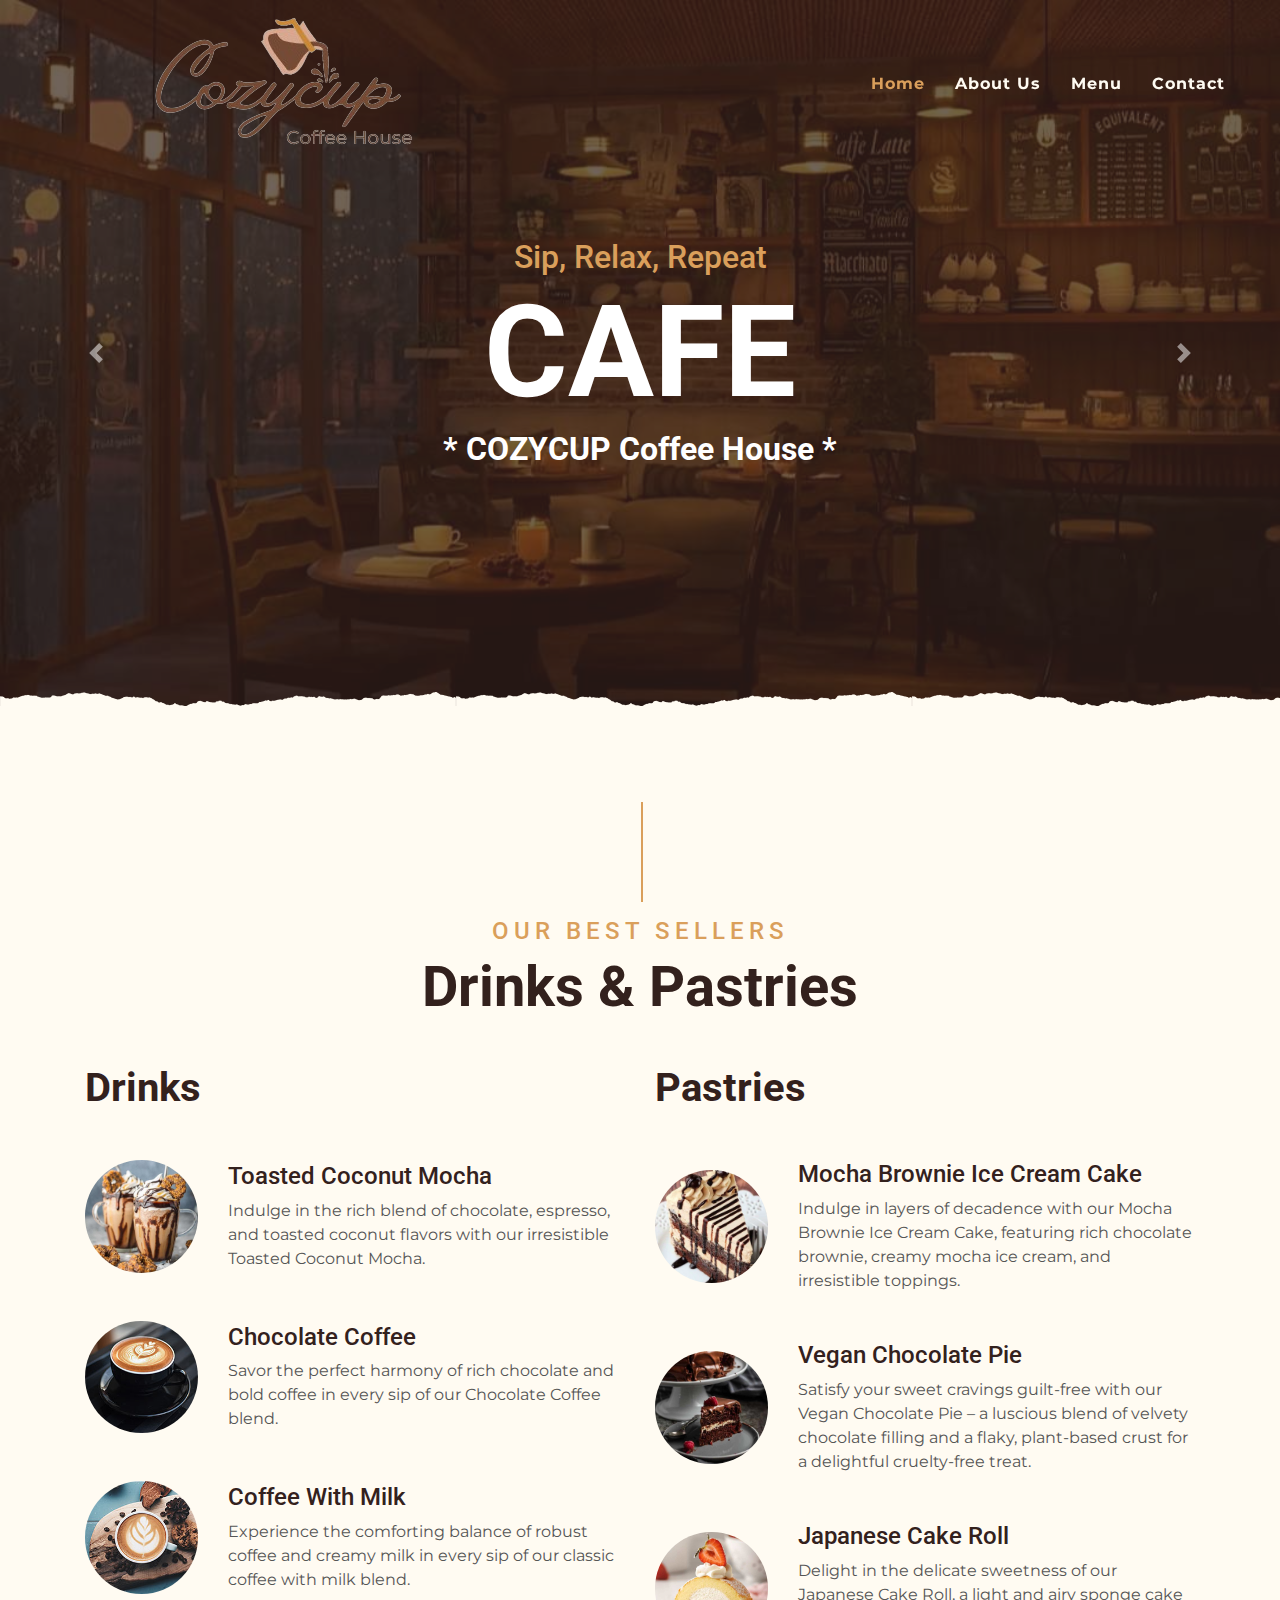
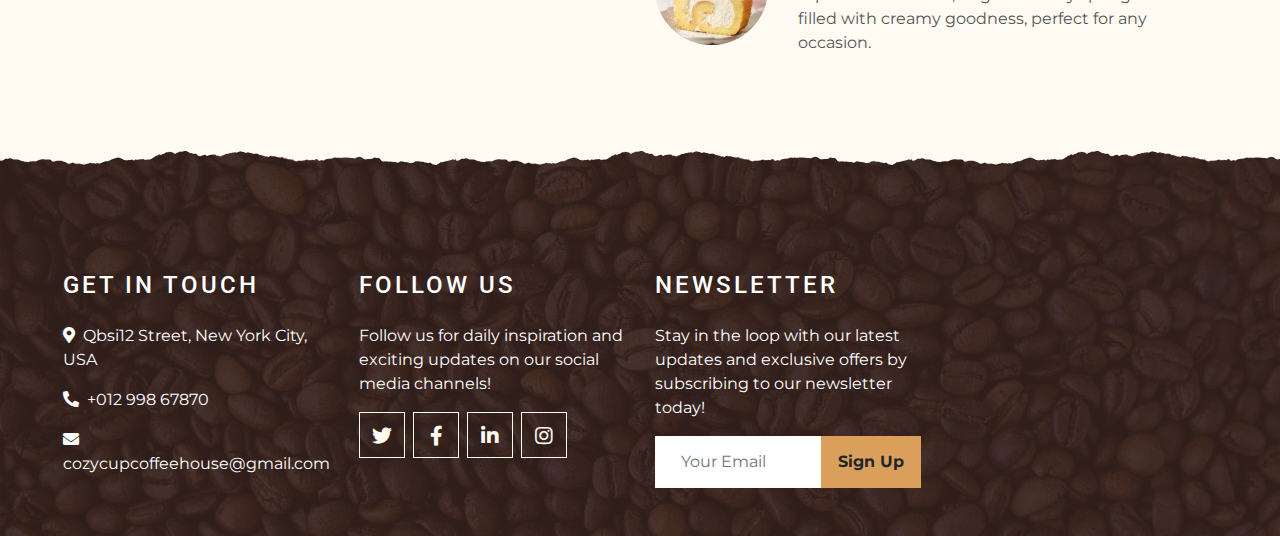
<file: cozycup_coffee_house/index.html>
<!DOCTYPE html>
<html lang="en">

<head>
    <meta charset="utf-8">
    <title>COZYCUP Coffee House</title>
    <meta content="width=device-width, initial-scale=1.0" name="viewport">
    <meta content="Free Website Template" name="keywords">
    <meta content="Free Website Template" name="description">

    <!-- Favicon -->
    <link href="img/favicon.ico" rel="icon">

    <!-- Google Font -->
    <link rel="preconnect" href="https://fonts.gstatic.com">
    <link href="https://fonts.googleapis.com/css2?family=Montserrat:wght@200;400&family=Roboto:wght@400;500;700&display=swap" rel="stylesheet"> 

    <!-- Font Awesome -->
    <link href="https://cdnjs.cloudflare.com/ajax/libs/font-awesome/5.10.0/css/all.min.css" rel="stylesheet">

    <!-- Libraries Stylesheet -->
    <link href="lib/owlcarousel/assets/owl.carousel.min.css" rel="stylesheet">
    <link href="lib/tempusdominus/css/tempusdominus-bootstrap-4.min.css" rel="stylesheet" />

    <!-- Customized Bootstrap Stylesheet -->
    <link href="css/style.min.css" rel="stylesheet">
</head>

<body>
    <!-- Navbar Start -->
    <div class="container-fluid p-0 nav-bar">
        <nav class="navbar navbar-expand-lg bg-none navbar-dark py-3">
            <div class="logo-container">
                <img src="img/logo.png" alt="Company Logo">
              </div>
            <button type="button" class="navbar-toggler" data-toggle="collapse" data-target="#navbarCollapse">
                <span class="navbar-toggler-icon"></span>
            </button>
            <div class="collapse navbar-collapse justify-content-between" id="navbarCollapse">
                <div class="navbar-nav ml-auto p-4">
                    <a href="index.html" class="nav-item nav-link active">Home</a>
                    <a href="about_us.html" class="nav-item nav-link">About Us</a>
                    <a href="menu.html" class="nav-item nav-link">Menu</a>
                    <a href="contact.html" class="nav-item nav-link">Contact</a>
                </div>
            </div>
        </nav>
    </div>
    <!-- Navbar End -->

    <!-- Carousel Start -->
    <div class="container-fluid p-0 mb-5">
        <div id="blog-carousel" class="carousel slide overlay-bottom" data-ride="carousel">
            <div class="carousel-inner">
                <div class="carousel-item active">
                    <img class="w-100" src="img/H1.jpg" alt="Image">
                    <div class="carousel-caption d-flex flex-column align-items-center justify-content-center">
                        <h2 class="text-primary font-weight-medium m-0">Sip, Relax, Repeat</h2>
                        <h1 class="display-1 text-white m-0">CAFE</h1>
                        <h2 class="text-white m-0">* COZYCUP Coffee House *</h2>
                    </div>
                </div>
                <div class="carousel-item">
                    <img class="w-100" src="img/H2.jpg" alt="Image">
                    <div class="carousel-caption d-flex flex-column align-items-center justify-content-center">
                        <h2 class="text-primary font-weight-medium m-0">Sip, Relax, Repeat</h2>
                        <h1 class="display-1 text-white m-0">CAFE</h1>
                        <h2 class="text-white m-0">* COZYCUP Coffee House *</h2>
                    </div>
                </div>
            </div>
            <a class="carousel-control-prev" href="#blog-carousel" data-slide="prev">
                <span class="carousel-control-prev-icon"></span>
            </a>
            <a class="carousel-control-next" href="#blog-carousel" data-slide="next">
                <span class="carousel-control-next-icon"></span>
            </a>
        </div>
    </div>
    <!-- Carousel End -->

    <!-- Menu Start -->
    <div class="container-fluid pt-5">
        <div class="container">
            <div class="section-title">
                <h4 class="text-primary text-uppercase" style="letter-spacing: 5px;">OUR BEST SELLERS</h4>
                <h1 class="display-4">Drinks & Pastries</h1>
            </div>
            <div class="row">
                <div class="col-lg-6">
                    <h1 class="mb-5">Drinks</h1>
                    <div class="row align-items-center mb-5">
                        <div class="col-4 col-sm-3">
                            <img class="w-100 rounded-circle mb-3 mb-sm-0" src="img/menu-1.jpg" alt="">
                        </div>
                        <div class="col-8 col-sm-9">
                            <h4>Toasted Coconut Mocha</h4>
                            <p class="m-0">Indulge in the rich blend of chocolate, espresso, and toasted coconut flavors with our irresistible Toasted Coconut Mocha.</p>
                        </div>
                    </div>
                    <div class="row align-items-center mb-5">
                        <div class="col-4 col-sm-3">
                            <img class="w-100 rounded-circle mb-3 mb-sm-0" src="img/menu-2.jpg" alt="">
                        </div>
                        <div class="col-8 col-sm-9">
                            <h4>Chocolate Coffee</h4>
                            <p class="m-0">Savor the perfect harmony of rich chocolate and bold coffee in every sip of our Chocolate Coffee blend.</p>
                        </div>
                    </div>
                    <div class="row align-items-center mb-5">
                        <div class="col-4 col-sm-3">
                            <img class="w-100 rounded-circle mb-3 mb-sm-0" src="img/menu-3.jpg" alt="">
                        </div>
                        <div class="col-8 col-sm-9">
                            <h4>Coffee With Milk</h4>
                            <p class="m-0">Experience the comforting balance of robust coffee and creamy milk in every sip of our classic coffee with milk blend.</p>
                        </div>
                    </div>
                </div>
                <div class="col-lg-6">
                    <h1 class="mb-5">Pastries</h1>
                    <div class="row align-items-center mb-5">
                        <div class="col-4 col-sm-3">
                            <img class="w-100 rounded-circle mb-3 mb-sm-0" src="img/menu-4.jpg" alt="">
                        </div>
                        <div class="col-8 col-sm-9">
                            <h4>Mocha Brownie Ice Cream Cake</h4>
                            <p class="m-0">Indulge in layers of decadence with our Mocha Brownie Ice Cream Cake, featuring rich chocolate brownie, creamy mocha ice cream, and irresistible toppings.</p>
                        </div>
                    </div>
                    <div class="row align-items-center mb-5">
                        <div class="col-4 col-sm-3">
                            <img class="w-100 rounded-circle mb-3 mb-sm-0" src="img/menu-5.jpg" alt="">
                        </div>
                        <div class="col-8 col-sm-9">
                            <h4>Vegan Chocolate Pie</h4>
                            <p class="m-0">Satisfy your sweet cravings guilt-free with our Vegan Chocolate Pie – a luscious blend of velvety chocolate filling and a flaky, plant-based crust for a delightful cruelty-free treat.</p>
                        </div>
                    </div>
                    <div class="row align-items-center mb-5">
                        <div class="col-4 col-sm-3">
                            <img class="w-100 rounded-circle mb-3 mb-sm-0" src="img/menu-6.jpg" alt="">
                        </div>
                        <div class="col-8 col-sm-9">
                            <h4>Japanese Cake Roll</h4>
                            <p class="m-0">Delight in the delicate sweetness of our Japanese Cake Roll, a light and airy sponge cake filled with creamy goodness, perfect for any occasion.</p>
                        </div>
                    </div>
                </div>
            </div>
        </div>
    </div>
    <!-- Menu End -->


    <!-- Footer Start -->
    <div class="container-fluid footer text-white mt-5 pt-5 px-0 position-relative overlay-top">
        <div class="row mx-0 pt-5 px-sm-3 px-lg-5 mt-4">
            <div class="col-lg-3 col-md-6 mb-5">
                <h4 class="text-white text-uppercase mb-4" style="letter-spacing: 3px;">Get In Touch</h4>
                <p><i class="fa fa-map-marker-alt mr-2"></i>Qbsi12 Street, New York  City, USA</p>
                <p><i class="fa fa-phone-alt mr-2"></i>+012 998 67870</p>
                <p class="m-0"><i class="fa fa-envelope mr-2"></i>cozycupcoffeehouse@gmail.com</p>
            </div>
            <div class="col-lg-3 col-md-6 mb-5">
                <h4 class="text-white text-uppercase mb-4" style="letter-spacing: 3px;">Follow Us</h4>
                <p>Follow us for daily inspiration and exciting updates on our social media channels!</p>
                <div class="d-flex justify-content-start">
                    <a class="btn btn-lg btn-outline-light btn-lg-square mr-2" href="#"><i class="fab fa-twitter"></i></a>
                    <a class="btn btn-lg btn-outline-light btn-lg-square mr-2" href="#"><i class="fab fa-facebook-f"></i></a>
                    <a class="btn btn-lg btn-outline-light btn-lg-square mr-2" href="#"><i class="fab fa-linkedin-in"></i></a>
                    <a class="btn btn-lg btn-outline-light btn-lg-square" href="#"><i class="fab fa-instagram"></i></a>
                </div>
            </div>
            <div class="col-lg-3 col-md-6 mb-5">
                <h4 class="text-white text-uppercase mb-4" style="letter-spacing: 3px;">Newsletter</h4>
                <p>Stay in the loop with our latest updates and exclusive offers by subscribing to our newsletter today!</p>
                <div class="w-100">
                    <div class="input-group">
                        <input type="text" class="form-control border-light" style="padding: 25px;" placeholder="Your Email">
                        <div class="input-group-append">
                            <button class="btn btn-primary font-weight-bold px-3">Sign Up</button>
                        </div>
                    </div>
                </div>
            </div>
        </div>
    </div>
    <!-- Footer End -->


    <!-- Back to Top -->
    <a href="#" class="btn btn-lg btn-primary btn-lg-square back-to-top"><i class="fa fa-angle-double-up"></i></a>


    <!-- JavaScript Libraries -->
    <script src="https://code.jquery.com/jquery-3.4.1.min.js"></script>
    <script src="https://stackpath.bootstrapcdn.com/bootstrap/4.4.1/js/bootstrap.bundle.min.js"></script>
    <script src="lib/easing/easing.min.js"></script>
    <script src="lib/waypoints/waypoints.min.js"></script>
    <script src="lib/owlcarousel/owl.carousel.min.js"></script>
    <script src="lib/tempusdominus/js/moment.min.js"></script>
    <script src="lib/tempusdominus/js/moment-timezone.min.js"></script>
    <script src="lib/tempusdominus/js/tempusdominus-bootstrap-4.min.js"></script>

    <!-- Contact Javascript File -->
    <script src="mail/jqBootstrapValidation.min.js"></script>
    <script src="mail/contact.js"></script>

    <!-- Template Javascript -->
    <script src="js/main.js"></script>
</body>

</html>
</file>
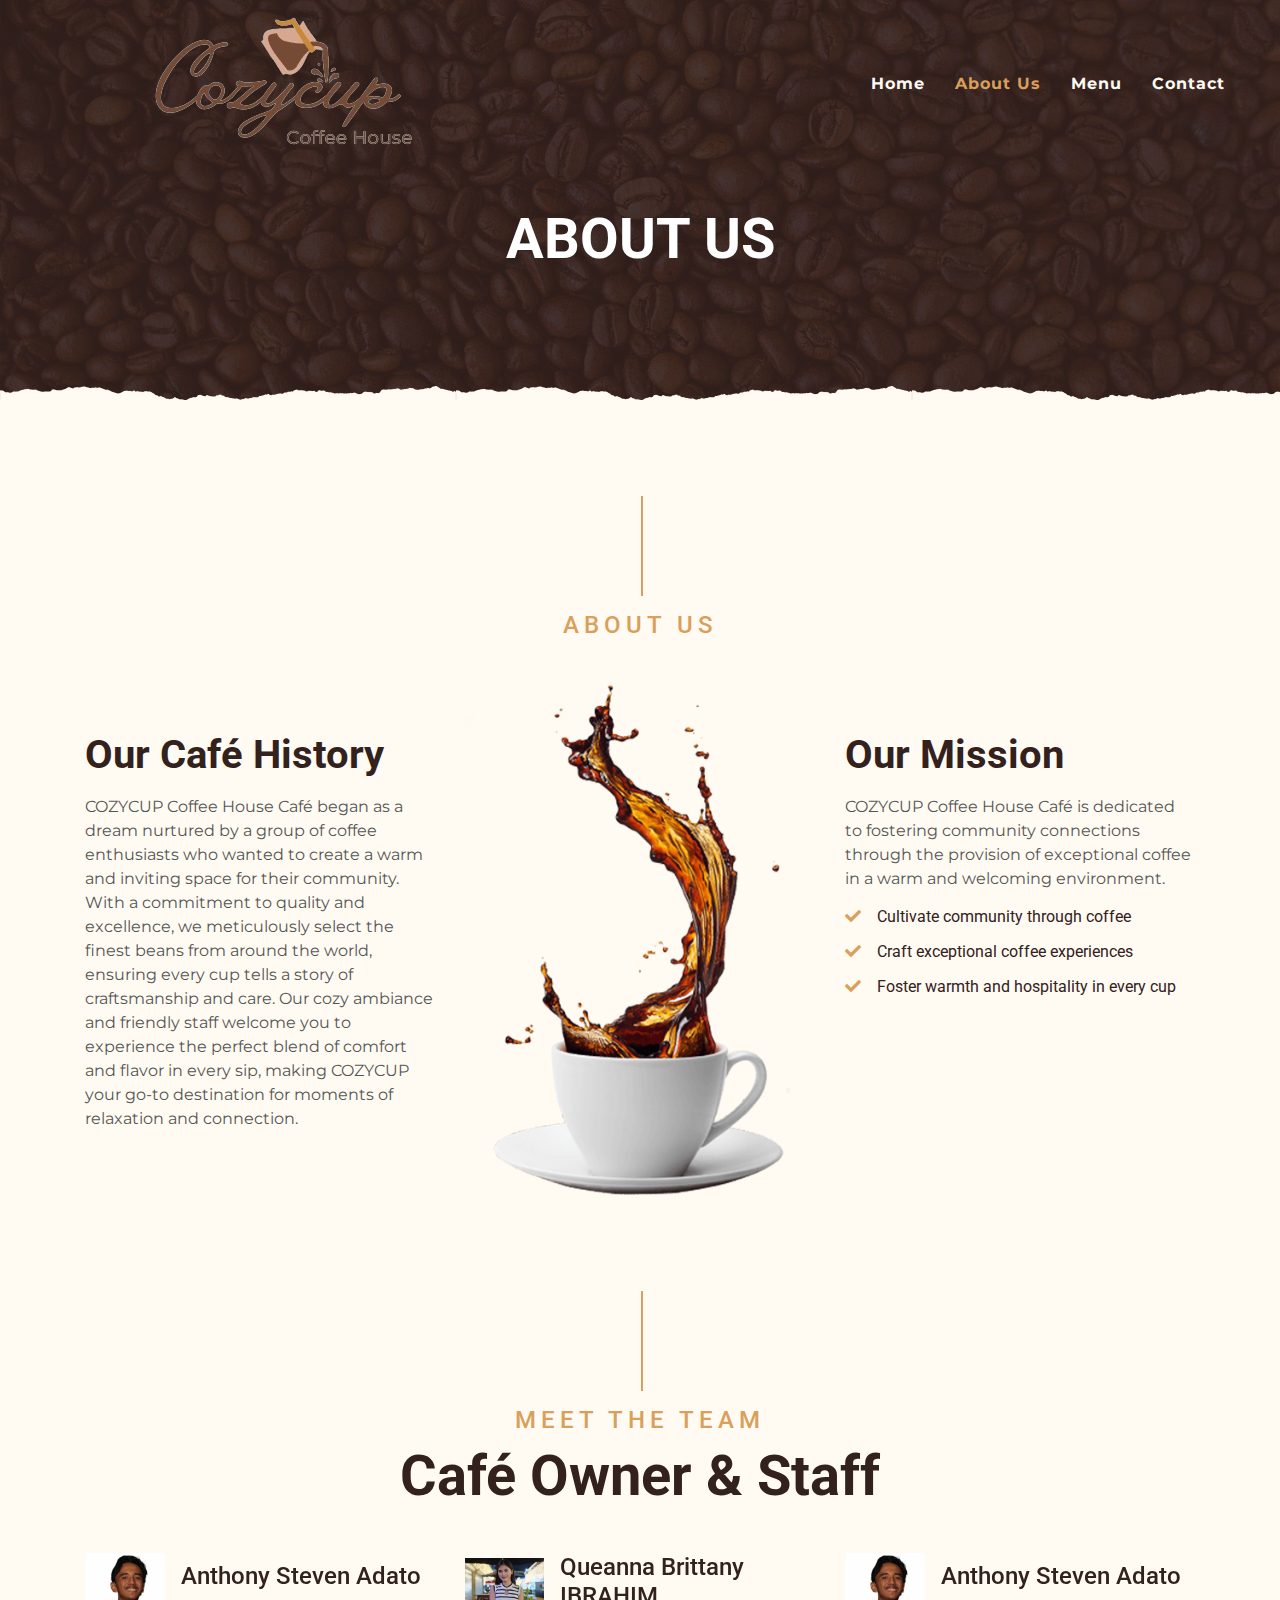
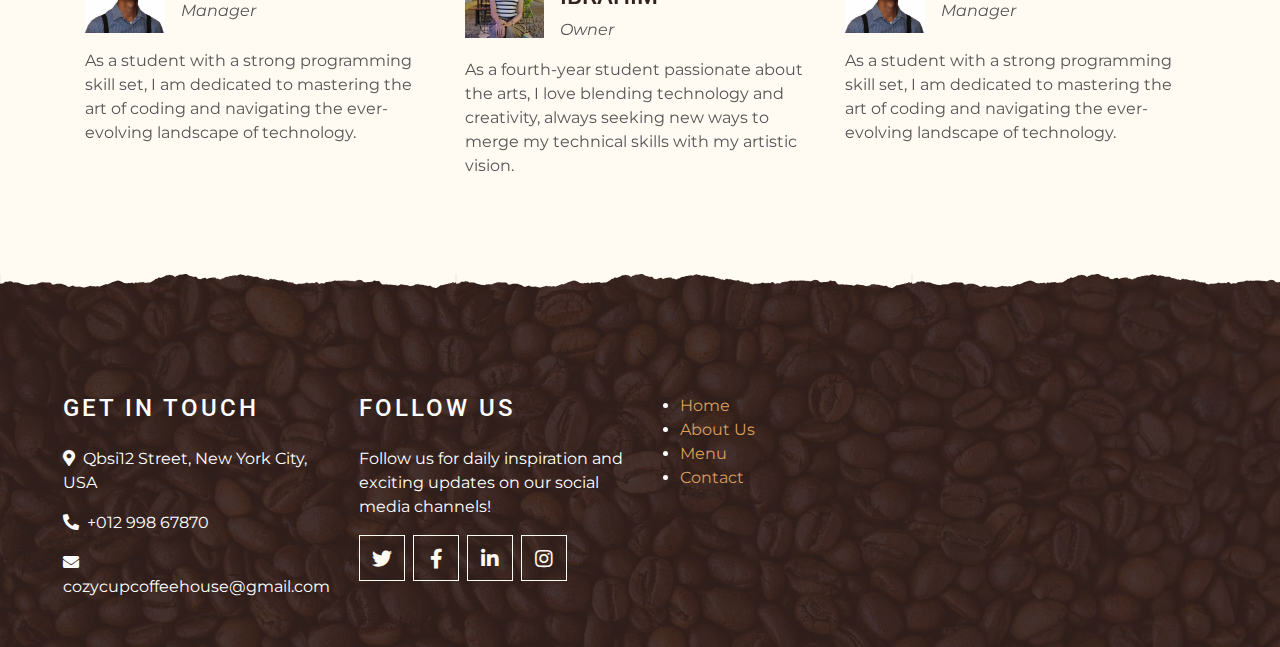
<file: cozycup_coffee_house/about_us.html>
<!DOCTYPE html>
<html lang="en">

<head>
    <meta charset="utf-8">
    <title>COZYCUP Coffee House</title>
    <meta content="width=device-width, initial-scale=1.0" name="viewport">
    <meta content="Free Website Template" name="keywords">
    <meta content="Free Website Template" name="description">

    <!-- Favicon -->
    <link href="img/favicon.ico" rel="icon">

    <!-- Google Font -->
    <link rel="preconnect" href="https://fonts.gstatic.com">
    <link href="https://fonts.googleapis.com/css2?family=Montserrat:wght@200;400&family=Roboto:wght@400;500;700&display=swap" rel="stylesheet"> 

    <!-- Font Awesome -->
    <link href="https://cdnjs.cloudflare.com/ajax/libs/font-awesome/5.10.0/css/all.min.css" rel="stylesheet">

    <!-- Libraries Stylesheet -->
    <link href="lib/owlcarousel/assets/owl.carousel.min.css" rel="stylesheet">
    <link href="lib/tempusdominus/css/tempusdominus-bootstrap-4.min.css" rel="stylesheet" />

    <!-- Customized Bootstrap Stylesheet -->
    <link href="css/style.min.css" rel="stylesheet">
</head>

<body>
    <!-- Navbar Start -->
    <div class="container-fluid p-0 nav-bar">
        <nav class="navbar navbar-expand-lg bg-none navbar-dark py-3">
            <div class="logo-container">
                <img src="img/logo.png" alt="Company Logo">
              </div>
            <button type="button" class="navbar-toggler" data-toggle="collapse" data-target="#navbarCollapse">
                <span class="navbar-toggler-icon"></span>
            </button>
            <div class="collapse navbar-collapse justify-content-between" id="navbarCollapse">
                <div class="navbar-nav ml-auto p-4">
                    <a href="index.html" class="nav-item nav-link">Home</a>
                    <a href="about_us.html" class="nav-item nav-link active">About Us</a>
                    <a href="menu.html" class="nav-item nav-link">Menu</a>
                    <a href="contact.html" class="nav-item nav-link">Contact</a>
                </div>
            </div>
        </nav>
    </div>
    <!-- Navbar End -->


    <!-- Page Header Start -->
    <div class="container-fluid page-header mb-5 position-relative overlay-bottom">
        <div class="d-flex flex-column align-items-center justify-content-center pt-0 pt-lg-5" style="min-height: 400px">
            <h1 class="display-4 mb-3 mt-0 mt-lg-5 text-white text-uppercase">About Us</h1>
        </div>
    </div>
    <!-- Page Header End -->


    <!-- About Start -->
    <div class="container-fluid py-5">
        <div class="container">
            <div class="section-title">
                <h4 class="text-primary text-uppercase" style="letter-spacing: 5px;">About Us</h4>
            </div>
            <div class="row">
                <div class="col-lg-4 py-0 py-lg-5">
                    <h1 class="mb-3">Our Café History</h1>
                    <p>COZYCUP Coffee House Café began as a dream nurtured by a group of coffee enthusiasts who wanted to create a warm and inviting space for their community. With a commitment to quality and excellence, we meticulously select the finest beans from around the world, ensuring every cup tells a story of craftsmanship and care. Our cozy ambiance and friendly staff welcome you to experience the perfect blend of comfort and flavor in every sip, making COZYCUP your go-to destination for moments of relaxation and connection.</p>
                </div>
                <div class="col-lg-4 py-5 py-lg-0" style="min-height: 500px;">
                    <div class="position-relative h-100">
                        <img class="position-absolute w-100 h-100" src="img/about.png" style="object-fit: cover;">
                    </div>
                </div>
                <div class="col-lg-4 py-0 py-lg-5">
                    <h1 class="mb-3">Our Mission</h1>
                    <p>COZYCUP Coffee House Café is dedicated to fostering community connections through the provision of exceptional coffee in a warm and welcoming environment.</p>
                    <h6 class="mb-3"><i class="fa fa-check text-primary mr-3"></i>Cultivate community through coffee</h6>
                    <h6 class="mb-3"><i class="fa fa-check text-primary mr-3"></i>Craft exceptional coffee experiences</h6>
                    <h6 class="mb-3"><i class="fa fa-check text-primary mr-3"></i>Foster warmth and hospitality in every cup</h6>
                </div>
            </div>
        </div>
    </div>
    <!-- About End -->

    <!-- Testimonial Start -->
    <div class="container-fluid py-5">
        <div class="container">
            <div class="section-title">
                <h4 class="text-primary text-uppercase" style="letter-spacing: 5px;">MEET THE TEAM</h4>
                <h1 class="display-4">Café Owner & Staff</h1>
            </div>
            <div class="owl-carousel testimonial-carousel">
                <div class="testimonial-item">
                    <div class="d-flex align-items-center mb-3">
                        <img class="img-fluid" src="img/team-1.jpg" alt="">
                        <div class="ml-3">
                            <h4>Queanna Brittany IBRAHIM</h4>
                            <i>Owner</i>
                        </div>
                    </div>
                    <p class="m-0">As a fourth-year student passionate about the arts, I love blending technology and creativity, always seeking new ways to merge my technical skills with my artistic vision.</p>
                </div>
                <div class="testimonial-item">
                    <div class="d-flex align-items-center mb-3">
                        <img class="img-fluid" src="img/team-2.jpg" alt="">
                        <div class="ml-3">
                            <h4>Anthony Steven Adato</h4>
                            <i>Manager</i>
                        </div>
                    </div>
                    <p class="m-0">As a student with a strong programming skill set, I am dedicated to mastering the art of coding and navigating the ever-evolving landscape of technology.</p>
                </div>
            </div>
        </div>
    </div>
    <!-- Testimonial End -->



    <!-- Footer Start -->
    <div class="container-fluid footer text-white mt-5 pt-5 px-0 position-relative overlay-top">
        <div class="row mx-0 pt-5 px-sm-3 px-lg-5 mt-4">
            <div class="col-lg-3 col-md-6 mb-5">
                <h4 class="text-white text-uppercase mb-4" style="letter-spacing: 3px;">Get In Touch</h4>
                <p><i class="fa fa-map-marker-alt mr-2"></i>Qbsi12 Street, New York  City, USA</p>
                <p><i class="fa fa-phone-alt mr-2"></i>+012 998 67870</p>
                <p class="m-0"><i class="fa fa-envelope mr-2"></i>cozycupcoffeehouse@gmail.com</p>
            </div>
            <div class="col-lg-3 col-md-6 mb-5">
                <h4 class="text-white text-uppercase mb-4" style="letter-spacing: 3px;">Follow Us</h4>
                <p>Follow us for daily inspiration and exciting updates on our social media channels!</p>
                <div class="d-flex justify-content-start">
                    <a class="btn btn-lg btn-outline-light btn-lg-square mr-2" href="#"><i class="fab fa-twitter"></i></a>
                    <a class="btn btn-lg btn-outline-light btn-lg-square mr-2" href="#"><i class="fab fa-facebook-f"></i></a>
                    <a class="btn btn-lg btn-outline-light btn-lg-square mr-2" href="#"><i class="fab fa-linkedin-in"></i></a>
                    <a class="btn btn-lg btn-outline-light btn-lg-square" href="#"><i class="fab fa-instagram"></i></a>
                </div>
                </div>
                    <div class="footer-container">
                      <ul class="footer-menu">
                        <li><a href="index.html">Home</a></li>
                        <li><a href="about_us.html">About Us</a></li>
                        <li><a href="menu.html">Menu</a></li>
                        <li><a href="contact.html">Contact</a></li>
                      </ul>
                    </div>
    <!-- Footer End -->


    <!-- Back to Top -->
    <a href="#" class="btn btn-lg btn-primary btn-lg-square back-to-top"><i class="fa fa-angle-double-up"></i></a>


    <!-- JavaScript Libraries -->
    <script src="https://code.jquery.com/jquery-3.4.1.min.js"></script>
    <script src="https://stackpath.bootstrapcdn.com/bootstrap/4.4.1/js/bootstrap.bundle.min.js"></script>
    <script src="lib/easing/easing.min.js"></script>
    <script src="lib/waypoints/waypoints.min.js"></script>
    <script src="lib/owlcarousel/owl.carousel.min.js"></script>
    <script src="lib/tempusdominus/js/moment.min.js"></script>
    <script src="lib/tempusdominus/js/moment-timezone.min.js"></script>
    <script src="lib/tempusdominus/js/tempusdominus-bootstrap-4.min.js"></script>

    <!-- Contact Javascript File -->
    <script src="mail/jqBootstrapValidation.min.js"></script>
    <script src="mail/contact.js"></script>

    <!-- Template Javascript -->
    <script src="js/main.js"></script>
</body>

</html>
</file>
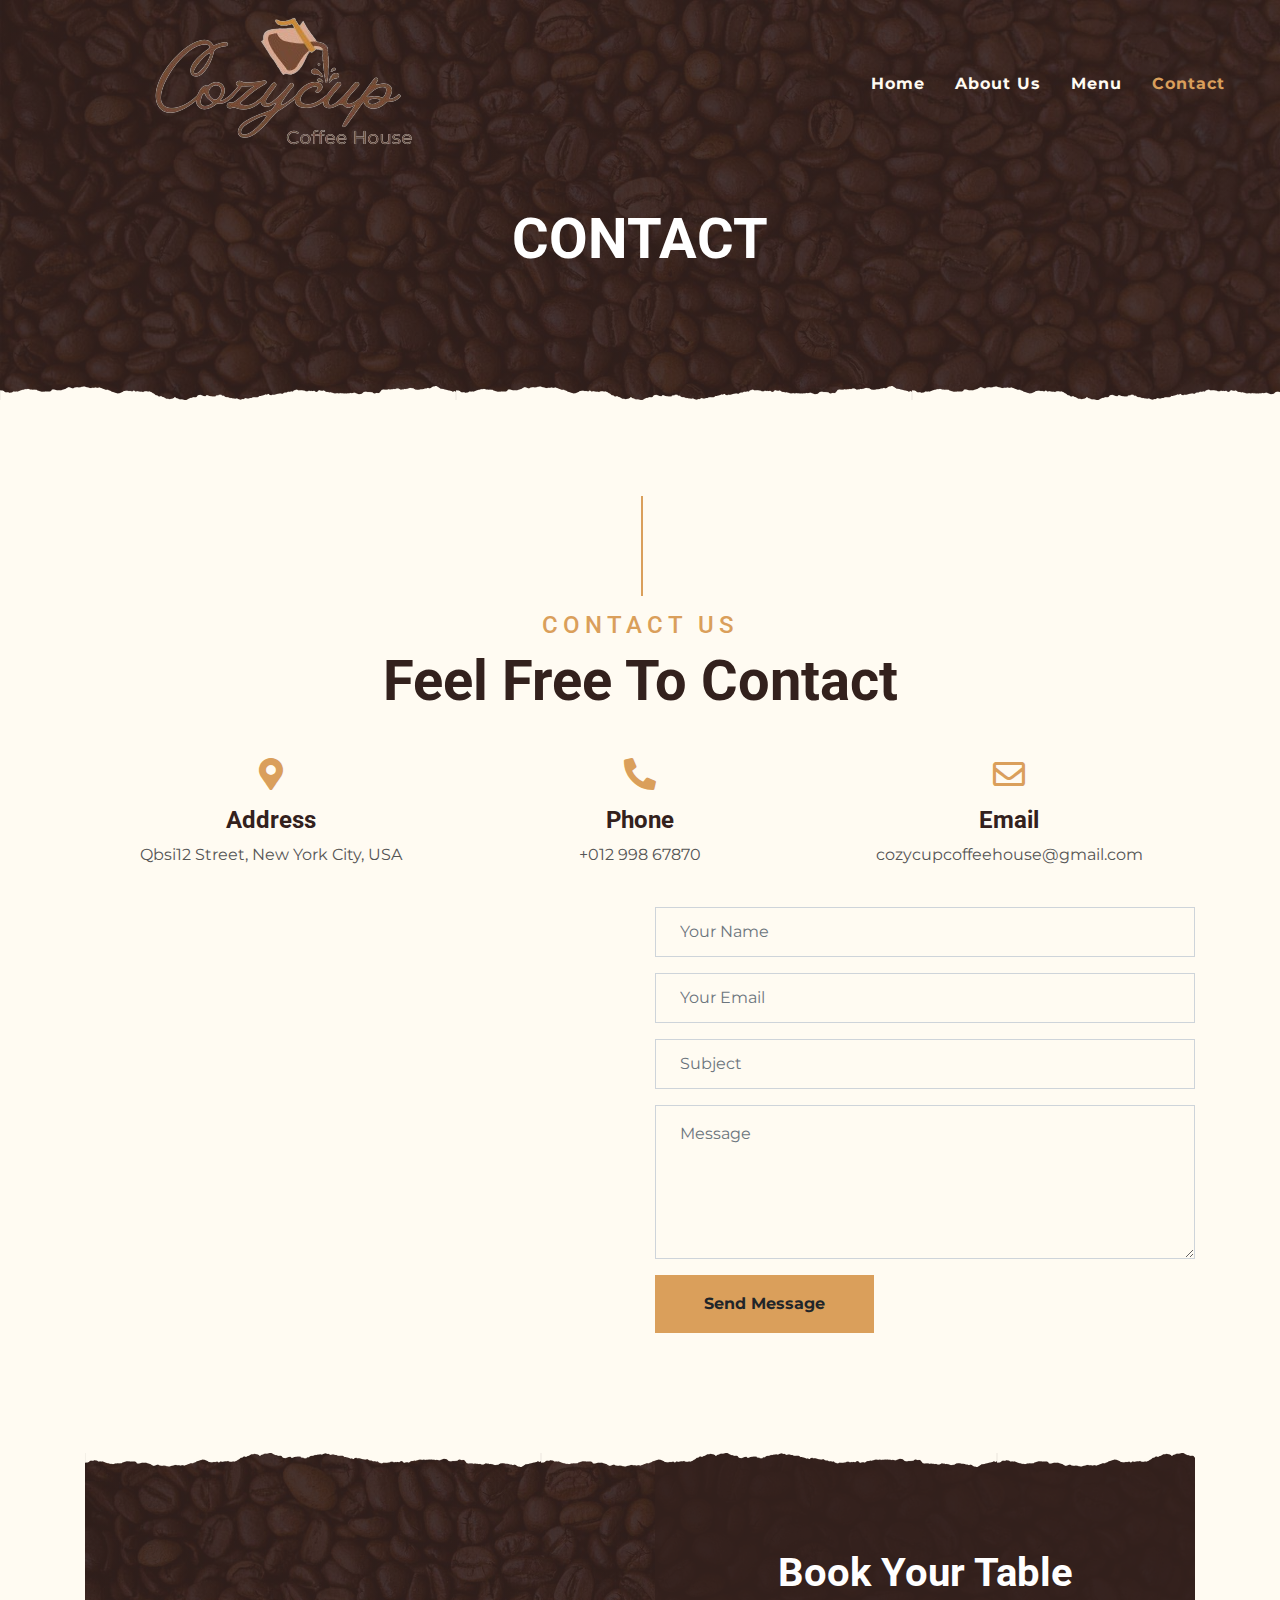
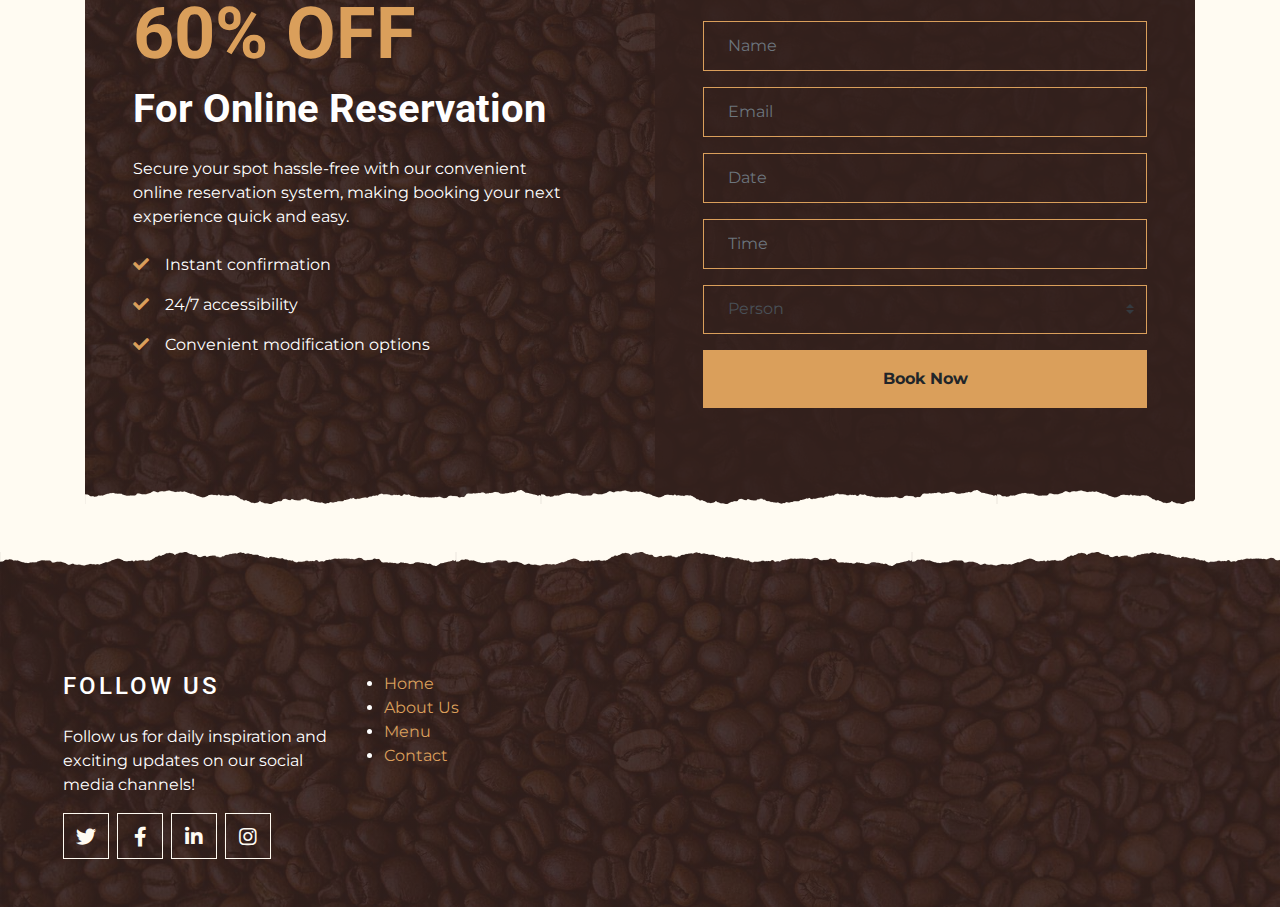
<file: cozycup_coffee_house/contact.html>
<!DOCTYPE html>
<html lang="en">

<head>
    <meta charset="utf-8">
    <title>COZYCUP Coffee House</title>
    <meta content="width=device-width, initial-scale=1.0" name="viewport">
    <meta content="Free Website Template" name="keywords">
    <meta content="Free Website Template" name="description">

    <!-- Favicon -->
    <link href="img/favicon.ico" rel="icon">

    <!-- Google Font -->
    <link rel="preconnect" href="https://fonts.gstatic.com">
    <link href="https://fonts.googleapis.com/css2?family=Montserrat:wght@200;400&family=Roboto:wght@400;500;700&display=swap" rel="stylesheet"> 

    <!-- Font Awesome -->
    <link href="https://cdnjs.cloudflare.com/ajax/libs/font-awesome/5.10.0/css/all.min.css" rel="stylesheet">

    <!-- Libraries Stylesheet -->
    <link href="lib/owlcarousel/assets/owl.carousel.min.css" rel="stylesheet">
    <link href="lib/tempusdominus/css/tempusdominus-bootstrap-4.min.css" rel="stylesheet" />

    <!-- Customized Bootstrap Stylesheet -->
    <link href="css/style.min.css" rel="stylesheet">
</head>

<body>
    <!-- Navbar Start -->
    <div class="container-fluid p-0 nav-bar">
        <nav class="navbar navbar-expand-lg bg-none navbar-dark py-3">
            <div class="logo-container">
                <img src="img/logo.png" alt="Company Logo">
              </div>
            <button type="button" class="navbar-toggler" data-toggle="collapse" data-target="#navbarCollapse">
                <span class="navbar-toggler-icon"></span>
            </button>
            <div class="collapse navbar-collapse justify-content-between" id="navbarCollapse">
                <div class="navbar-nav ml-auto p-4">
                    <a href="index.html" class="nav-item nav-link">Home</a>
                    <a href="about_us.html" class="nav-item nav-link">About Us</a>
                    <a href="menu.html" class="nav-item nav-link">Menu</a>
                    <a href="contact.html" class="nav-item nav-link active">Contact</a>
                </div>
            </div>
        </nav>
    </div>
    <!-- Navbar End -->


    <!-- Page Header Start -->
    <div class="container-fluid page-header mb-5 position-relative overlay-bottom">
        <div class="d-flex flex-column align-items-center justify-content-center pt-0 pt-lg-5" style="min-height: 400px">
            <h1 class="display-4 mb-3 mt-0 mt-lg-5 text-white text-uppercase">Contact</h1>
        </div>
    </div>
    <!-- Page Header End -->


    <!-- Contact Start -->
    <div class="container-fluid pt-5">
        <div class="container">
            <div class="section-title">
                <h4 class="text-primary text-uppercase" style="letter-spacing: 5px;">Contact Us</h4>
                <h1 class="display-4">Feel Free To Contact</h1>
            </div>
            <div class="row px-3 pb-2">
                <div class="col-sm-4 text-center mb-3">
                    <i class="fa fa-2x fa-map-marker-alt mb-3 text-primary"></i>
                    <h4 class="font-weight-bold">Address</h4>
                    <p>Qbsi12 Street, New York  City, USA</p>
                </div>
                <div class="col-sm-4 text-center mb-3">
                    <i class="fa fa-2x fa-phone-alt mb-3 text-primary"></i>
                    <h4 class="font-weight-bold">Phone</h4>
                    <p>+012 998 67870</p>
                </div>
                <div class="col-sm-4 text-center mb-3">
                    <i class="far fa-2x fa-envelope mb-3 text-primary"></i>
                    <h4 class="font-weight-bold">Email</h4>
                    <p>cozycupcoffeehouse@gmail.com</p>
                </div>
            </div>
            <div class="row">
                <div class="col-md-6 pb-5">
                    <iframe style="width: 100%; height: 443px;"
                        src="https://www.google.com/maps/embed?pb=!1m18!1m12!1m3!1d3001156.4288297426!2d-78.01371936852176!3d42.72876761954724!2m3!1f0!2f0!3f0!3m2!1i1024!2i768!4f13.1!3m3!1m2!1s0x4ccc4bf0f123a5a9%3A0xddcfc6c1de189567!2sNew%20York%2C%20USA!5e0!3m2!1sen!2sbd!4v1603794290143!5m2!1sen!2sbd"
                        frameborder="0" style="border:0;" allowfullscreen="" aria-hidden="false" tabindex="0"></iframe>
                </div>
                <div class="col-md-6 pb-5">
                    <div class="contact-form">
                        <div id="success"></div>
                        <form name="sentMessage" id="contactForm" novalidate="novalidate">
                            <div class="control-group">
                                <input type="text" class="form-control bg-transparent p-4" id="name" placeholder="Your Name"
                                    required="required" data-validation-required-message="Please enter your name" />
                                <p class="help-block text-danger"></p>
                            </div>
                            <div class="control-group">
                                <input type="email" class="form-control bg-transparent p-4" id="email" placeholder="Your Email"
                                    required="required" data-validation-required-message="Please enter your email" />
                                <p class="help-block text-danger"></p>
                            </div>
                            <div class="control-group">
                                <input type="text" class="form-control bg-transparent p-4" id="subject" placeholder="Subject"
                                    required="required" data-validation-required-message="Please enter a subject" />
                                <p class="help-block text-danger"></p>
                            </div>
                            <div class="control-group">
                                <textarea class="form-control bg-transparent py-3 px-4" rows="5" id="message" placeholder="Message"
                                    required="required"
                                    data-validation-required-message="Please enter your message"></textarea>
                                <p class="help-block text-danger"></p>
                            </div>
                            <div>
                                <button class="btn btn-primary font-weight-bold py-3 px-5" type="submit" id="sendMessageButton">Send
                                    Message</button>
                            </div>
                        </form>
                    </div>
                </div>
            </div>
        </div>
    </div>
    <!-- Contact End -->

     <!-- Reservation Start -->
     <div class="container-fluid my-5">
        <div class="container">
            <div class="reservation position-relative overlay-top overlay-bottom">
                <div class="row align-items-center">
                    <div class="col-lg-6 my-5 my-lg-0">
                        <div class="p-5">
                            <div class="mb-4">
                                <h1 class="display-3 text-primary">60% OFF</h1>
                                <h1 class="text-white">For Online Reservation</h1>
                            </div>
                            <p class="text-white">Secure your spot hassle-free with our convenient online reservation system, making booking your next experience quick and easy.</p>
                            <ul class="list-inline text-white m-0">
                                <li class="py-2"><i class="fa fa-check text-primary mr-3"></i>Instant confirmation</li>
                                <li class="py-2"><i class="fa fa-check text-primary mr-3"></i>24/7 accessibility</li>
                                <li class="py-2"><i class="fa fa-check text-primary mr-3"></i>Convenient modification options</li>
                            </ul>
                        </div>
                    </div>
                    <div class="col-lg-6">
                        <div class="text-center p-5" style="background: rgba(51, 33, 29, .8);">
                            <h1 class="text-white mb-4 mt-5">Book Your Table</h1>
                            <form class="mb-5">
                                <div class="form-group">
                                    <input type="text" class="form-control bg-transparent border-primary p-4" placeholder="Name"
                                        required="required" />
                                </div>
                                <div class="form-group">
                                    <input type="email" class="form-control bg-transparent border-primary p-4" placeholder="Email"
                                        required="required" />
                                </div>
                                <div class="form-group">
                                    <div class="date" id="date" data-target-input="nearest">
                                        <input type="text" class="form-control bg-transparent border-primary p-4 datetimepicker-input" placeholder="Date" data-target="#date" data-toggle="datetimepicker"/>
                                    </div>
                                </div>
                                <div class="form-group">
                                    <div class="time" id="time" data-target-input="nearest">
                                        <input type="text" class="form-control bg-transparent border-primary p-4 datetimepicker-input" placeholder="Time" data-target="#time" data-toggle="datetimepicker"/>
                                    </div>
                                </div>
                                <div class="form-group">
                                    <select class="custom-select bg-transparent border-primary px-4" style="height: 49px;">
                                        <option selected>Person</option>
                                        <option value="1">Person 1</option>
                                        <option value="2">Person 2</option>
                                        <option value="3">Person 3</option>
                                        <option value="3">Person 4</option>
                                    </select>
                                </div>
                                
                                <div>
                                    <button class="btn btn-primary btn-block font-weight-bold py-3" type="submit">Book Now</button>
                                </div>
                            </form>
                        </div>
                    </div>
                </div>
            </div>
        </div>
    </div>
    <!-- Reservation End -->


    <!-- Footer Start -->
    <div class="container-fluid footer text-white mt-5 pt-5 px-0 position-relative overlay-top">
        <div class="row mx-0 pt-5 px-sm-3 px-lg-5 mt-4">
            <div class="col-lg-3 col-md-6 mb-5">
                <h4 class="text-white text-uppercase mb-4" style="letter-spacing: 3px;">Follow Us</h4>
                <p>Follow us for daily inspiration and exciting updates on our social media channels!</p>
                <div class="d-flex justify-content-start">
                    <a class="btn btn-lg btn-outline-light btn-lg-square mr-2" href="#"><i class="fab fa-twitter"></i></a>
                    <a class="btn btn-lg btn-outline-light btn-lg-square mr-2" href="#"><i class="fab fa-facebook-f"></i></a>
                    <a class="btn btn-lg btn-outline-light btn-lg-square mr-2" href="#"><i class="fab fa-linkedin-in"></i></a>
                    <a class="btn btn-lg btn-outline-light btn-lg-square" href="#"><i class="fab fa-instagram"></i></a>
                </div>
            </div>
            <div class="footer-container">
                <ul class="footer-menu">
                  <li><a href="index.html">Home</a></li>
                  <li><a href="about_us.html">About Us</a></li>
                  <li><a href="menu.html">Menu</a></li>
                  <li><a href="contact.html">Contact</a></li>
                </ul>
              </div>
            


    <!-- Back to Top -->
    <a href="#" class="btn btn-lg btn-primary btn-lg-square back-to-top"><i class="fa fa-angle-double-up"></i></a>


    <!-- JavaScript Libraries -->
    <script src="https://code.jquery.com/jquery-3.4.1.min.js"></script>
    <script src="https://stackpath.bootstrapcdn.com/bootstrap/4.4.1/js/bootstrap.bundle.min.js"></script>
    <script src="lib/easing/easing.min.js"></script>
    <script src="lib/waypoints/waypoints.min.js"></script>
    <script src="lib/owlcarousel/owl.carousel.min.js"></script>
    <script src="lib/tempusdominus/js/moment.min.js"></script>
    <script src="lib/tempusdominus/js/moment-timezone.min.js"></script>
    <script src="lib/tempusdominus/js/tempusdominus-bootstrap-4.min.js"></script>

    <!-- Contact Javascript File -->
    <script src="mail/jqBootstrapValidation.min.js"></script>
    <script src="mail/contact.js"></script>

    <!-- Template Javascript -->
    <script src="js/main.js"></script>
</body>

</html>
</file>
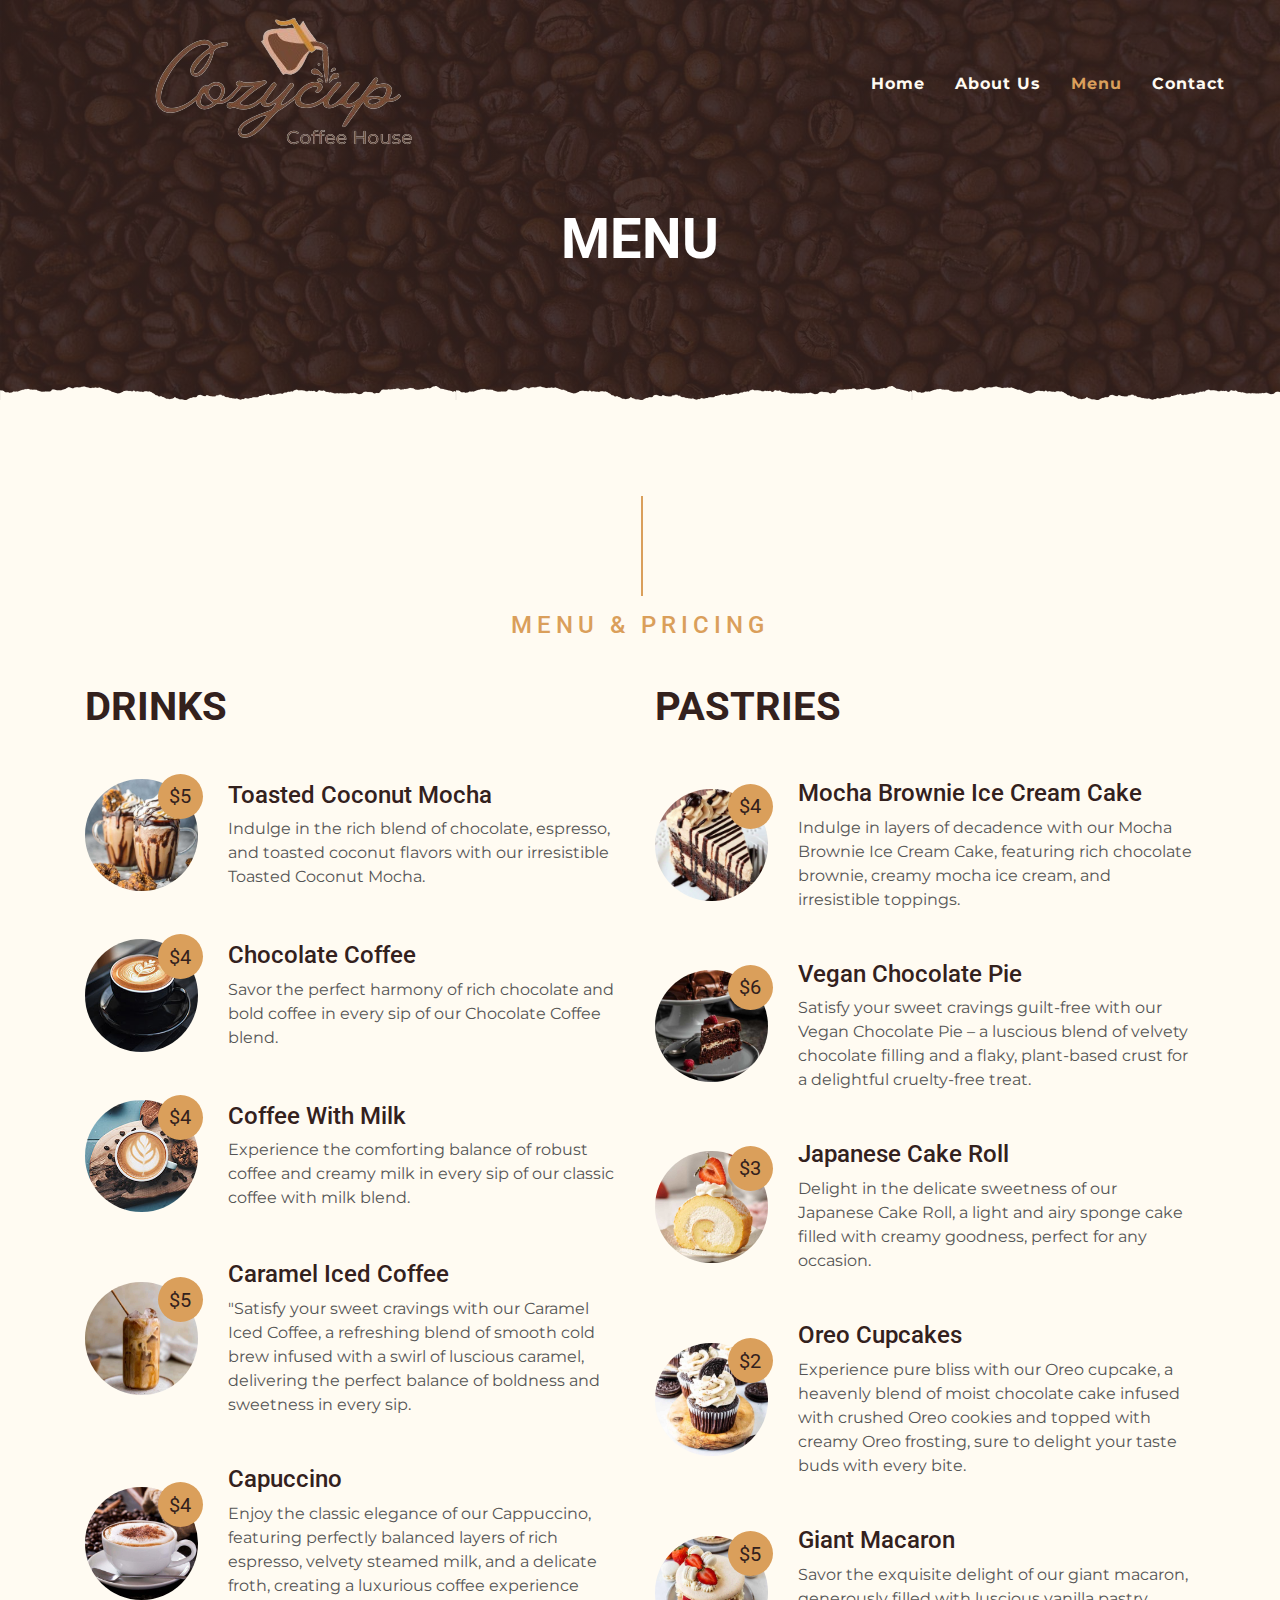
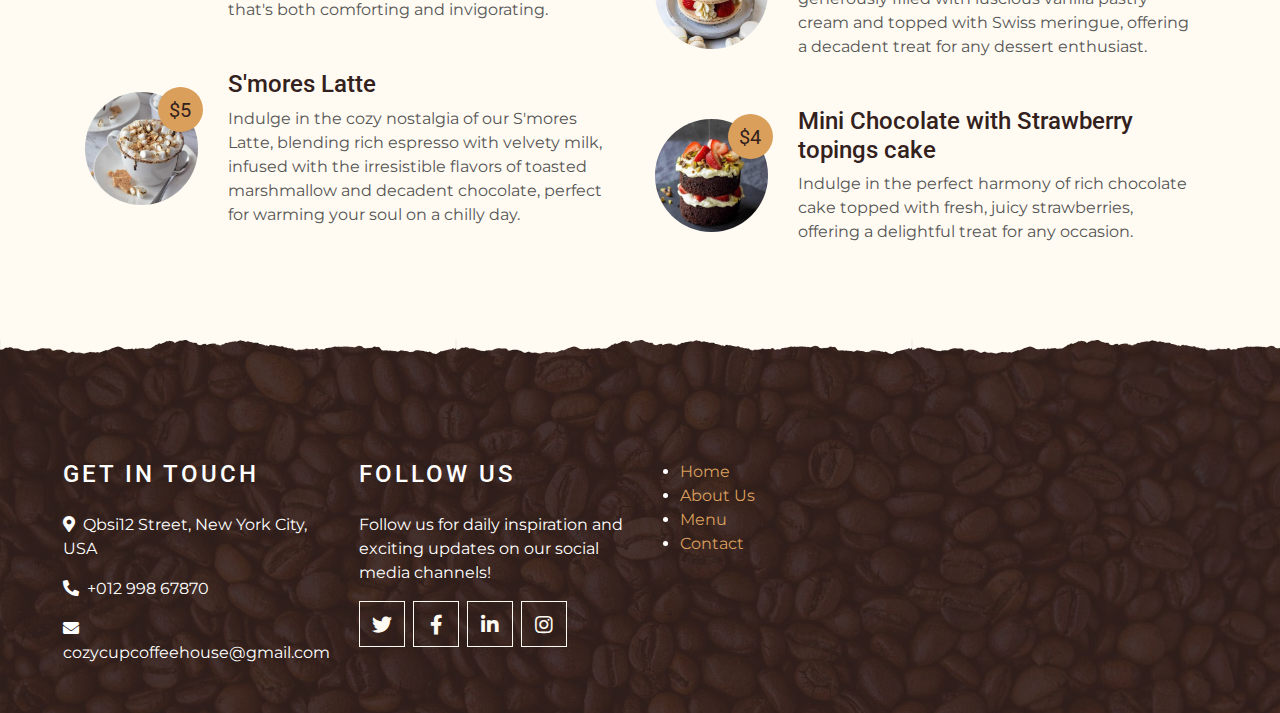
<file: cozycup_coffee_house/menu.html>
<!DOCTYPE html>
<html lang="en">

<head>
    <meta charset="utf-8">
    <title>COZYCUP Coffee House</title>
    <meta content="width=device-width, initial-scale=1.0" name="viewport">
    <meta content="Free Website Template" name="keywords">
    <meta content="Free Website Template" name="description">

    <!-- Favicon -->
    <link href="img/favicon.ico" rel="icon">

    <!-- Google Font -->
    <link rel="preconnect" href="https://fonts.gstatic.com">
    <link href="https://fonts.googleapis.com/css2?family=Montserrat:wght@200;400&family=Roboto:wght@400;500;700&display=swap" rel="stylesheet"> 

    <!-- Font Awesome -->
    <link href="https://cdnjs.cloudflare.com/ajax/libs/font-awesome/5.10.0/css/all.min.css" rel="stylesheet">

    <!-- Libraries Stylesheet -->
    <link href="lib/owlcarousel/assets/owl.carousel.min.css" rel="stylesheet">
    <link href="lib/tempusdominus/css/tempusdominus-bootstrap-4.min.css" rel="stylesheet" />

    <!-- Customized Bootstrap Stylesheet -->
    <link href="css/style.min.css" rel="stylesheet">
</head>

<body>
    <!-- Navbar Start -->
    <div class="container-fluid p-0 nav-bar">
        <nav class="navbar navbar-expand-lg bg-none navbar-dark py-3">
            <div class="logo-container">
                <img src="img/logo.png" alt="Company Logo">
              </div>
            <button type="button" class="navbar-toggler" data-toggle="collapse" data-target="#navbarCollapse">
                <span class="navbar-toggler-icon"></span>
            </button>
            <div class="collapse navbar-collapse justify-content-between" id="navbarCollapse">
                <div class="navbar-nav ml-auto p-4">
                    <a href="index.html" class="nav-item nav-link">Home</a>
                    <a href="about_us.html" class="nav-item nav-link">About Us</a>
                    <a href="menu.html" class="nav-item nav-link active">Menu</a>
                    <a href="contact.html" class="nav-item nav-link">Contact</a>
                </div>
            </div>
        </nav>
    </div>
    <!-- Navbar End -->


    <!-- Page Header Start -->
    <div class="container-fluid page-header mb-5 position-relative overlay-bottom">
        <div class="d-flex flex-column align-items-center justify-content-center pt-0 pt-lg-5" style="min-height: 400px">
            <h1 class="display-4 mb-3 mt-0 mt-lg-5 text-white text-uppercase">Menu</h1>
        </div>
    </div>
    <!-- Page Header End -->


    <!-- Menu Start -->
    <div class="container-fluid pt-5">
        <div class="container">
            <div class="section-title">
                <h4 class="text-primary text-uppercase" style="letter-spacing: 5px;">Menu & Pricing</h4>
            </div>
            <div class="row">
                <div class="col-lg-6">
                    <h1 class="mb-5">DRINKS</h1>
                    <div class="row align-items-center mb-5">
                        <div class="col-4 col-sm-3">
                            <img class="w-100 rounded-circle mb-3 mb-sm-0" src="img/menu-1.jpg" alt="">
                            <h5 class="menu-price">$5</h5>
                        </div>
                        <div class="col-8 col-sm-9">
                            <h4>Toasted Coconut Mocha</h4>
                            <p class="m-0">Indulge in the rich blend of chocolate, espresso, and toasted coconut flavors with our irresistible Toasted Coconut Mocha.</p>
                        </div>
                    </div>
                    <div class="row align-items-center mb-5">
                        <div class="col-4 col-sm-3">
                            <img class="w-100 rounded-circle mb-3 mb-sm-0" src="img/menu-2.jpg" alt="">
                            <h5 class="menu-price">$4</h5>
                        </div>
                        <div class="col-8 col-sm-9">
                            <h4>Chocolate Coffee</h4>
                            <p class="m-0">Savor the perfect harmony of rich chocolate and bold coffee in every sip of our Chocolate Coffee blend.</p>
                        </div>
                    </div>
                    <div class="row align-items-center mb-5">
                        <div class="col-4 col-sm-3">
                            <img class="w-100 rounded-circle mb-3 mb-sm-0" src="img/menu-3.jpg" alt="">
                            <h5 class="menu-price">$4</h5>
                        </div>
                        <div class="col-8 col-sm-9">
                            <h4>Coffee With Milk</h4>
                            <p class="m-0">Experience the comforting balance of robust coffee and creamy milk in every sip of our classic coffee with milk blend.</p>
                        </div>
                    </div>
                    <div class="row align-items-center mb-5">
                        <div class="col-4 col-sm-3">
                            <img class="w-100 rounded-circle mb-3 mb-sm-0" src="img/menu-10.jpg" alt="">
                            <h5 class="menu-price">$5</h5>
                        </div>
                        <div class="col-8 col-sm-9">
                            <h4>Caramel Iced Coffee</h4>
                            <p class="m-0">"Satisfy your sweet cravings with our Caramel Iced Coffee, a refreshing blend of smooth cold brew infused with a swirl of luscious caramel, delivering the perfect balance of boldness and sweetness in every sip.</p>
                        </div>
                    </div>
                    <div class="row align-items-center mb-5">
                        <div class="col-4 col-sm-3">
                            <img class="w-100 rounded-circle mb-3 mb-sm-0" src="img/menu-11.jpg" alt="">
                            <h5 class="menu-price">$4</h5>
                        </div>
                        <div class="col-8 col-sm-9">
                            <h4>Capuccino</h4>
                            <p class="m-0">Enjoy the classic elegance of our Cappuccino, featuring perfectly balanced layers of rich espresso, velvety steamed milk, and a delicate froth, creating a luxurious coffee experience that's both comforting and invigorating.</p>
                        </div>
                    </div>
                    <div class="row align-items-center mb-5">
                        <div class="col-4 col-sm-3">
                            <img class="w-100 rounded-circle mb-3 mb-sm-0" src="img/menu-12.jpg" alt="">
                            <h5 class="menu-price">$5</h5>
                        </div>
                        <div class="col-8 col-sm-9">
                            <h4>S'mores Latte</h4>
                            <p class="m-0">Indulge in the cozy nostalgia of our S'mores Latte, blending rich espresso with velvety milk, infused with the irresistible flavors of toasted marshmallow and decadent chocolate, perfect for warming your soul on a chilly day.</p>
                        </div>
                    </div>
                </div>
                <div class="col-lg-6">
                    <h1 class="mb-5">PASTRIES</h1>
                    <div class="row align-items-center mb-5">
                        <div class="col-4 col-sm-3">
                            <img class="w-100 rounded-circle mb-3 mb-sm-0" src="img/menu-4.jpg" alt="">
                            <h5 class="menu-price">$4</h5>
                        </div>
                        <div class="col-8 col-sm-9">
                            <h4>Mocha Brownie Ice Cream Cake</h4>
                            <p class="m-0">Indulge in layers of decadence with our Mocha Brownie Ice Cream Cake, featuring rich chocolate brownie, creamy mocha ice cream, and irresistible toppings.</p>
                        </div>
                    </div>
                    <div class="row align-items-center mb-5">
                        <div class="col-4 col-sm-3">
                            <img class="w-100 rounded-circle mb-3 mb-sm-0" src="img/menu-5.jpg" alt="">
                            <h5 class="menu-price">$6</h5>
                        </div>
                        <div class="col-8 col-sm-9">
                            <h4>Vegan Chocolate Pie</h4>
                            <p class="m-0">Satisfy your sweet cravings guilt-free with our Vegan Chocolate Pie – a luscious blend of velvety chocolate filling and a flaky, plant-based crust for a delightful cruelty-free treat.</p>
                        </div>
                    </div>
                    <div class="row align-items-center mb-5">
                        <div class="col-4 col-sm-3">
                            <img class="w-100 rounded-circle mb-3 mb-sm-0" src="img/menu-6.jpg" alt="">
                            <h5 class="menu-price">$3</h5>
                        </div>
                        <div class="col-8 col-sm-9">
                            <h4>Japanese Cake Roll</h4>
                            <p class="m-0">Delight in the delicate sweetness of our Japanese Cake Roll, a light and airy sponge cake filled with creamy goodness, perfect for any occasion.</p>
                        </div>
                    </div>
                    <div class="row align-items-center mb-5">
                        <div class="col-4 col-sm-3">
                            <img class="w-100 rounded-circle mb-3 mb-sm-0" src="img/menu-7.jpg" alt="">
                            <h5 class="menu-price">$2</h5>
                        </div>
                        <div class="col-8 col-sm-9">
                            <h4>Oreo Cupcakes</h4>
                            <p class="m-0">Experience pure bliss with our Oreo cupcake, a heavenly blend of moist chocolate cake infused with crushed Oreo cookies and topped with creamy Oreo frosting, sure to delight your taste buds with every bite.</p>
                        </div>
                    </div>
                    <div class="row align-items-center mb-5">
                        <div class="col-4 col-sm-3">
                            <img class="w-100 rounded-circle mb-3 mb-sm-0" src="img/menu-8.jpg" alt="">
                            <h5 class="menu-price">$5</h5>
                        </div>
                        <div class="col-8 col-sm-9">
                            <h4>Giant Macaron</h4>
                            <p class="m-0">Savor the exquisite delight of our giant macaron, generously filled with luscious vanilla pastry cream and topped with Swiss meringue, offering a decadent treat for any dessert enthusiast.</p>
                        </div>
                    </div>
                    <div class="row align-items-center mb-5">
                        <div class="col-4 col-sm-3">
                            <img class="w-100 rounded-circle mb-3 mb-sm-0" src="img/menu-9.jpg" alt="">
                            <h5 class="menu-price">$4</h5>
                        </div>
                        <div class="col-8 col-sm-9">
                            <h4>Mini Chocolate with Strawberry topings cake</h4>
                            <p class="m-0">Indulge in the perfect harmony of rich chocolate cake topped with fresh, juicy strawberries, offering a delightful treat for any occasion.</p>
                        </div>
                    </div>
                </div>
            </div>
        </div>
    </div>
    <!-- Menu End -->


    <div class="container-fluid footer text-white mt-5 pt-5 px-0 position-relative overlay-top">
        <div class="row mx-0 pt-5 px-sm-3 px-lg-5 mt-4">
            <div class="col-lg-3 col-md-6 mb-5">
                <h4 class="text-white text-uppercase mb-4" style="letter-spacing: 3px;">Get In Touch</h4>
                <p><i class="fa fa-map-marker-alt mr-2"></i>Qbsi12 Street, New York  City, USA</p>
                <p><i class="fa fa-phone-alt mr-2"></i>+012 998 67870</p>
                <p class="m-0"><i class="fa fa-envelope mr-2"></i>cozycupcoffeehouse@gmail.com</p>
            </div>
            <div class="col-lg-3 col-md-6 mb-5">
                <h4 class="text-white text-uppercase mb-4" style="letter-spacing: 3px;">Follow Us</h4>
                <p>Follow us for daily inspiration and exciting updates on our social media channels!</p>
                <div class="d-flex justify-content-start">
                    <a class="btn btn-lg btn-outline-light btn-lg-square mr-2" href="#"><i class="fab fa-twitter"></i></a>
                    <a class="btn btn-lg btn-outline-light btn-lg-square mr-2" href="#"><i class="fab fa-facebook-f"></i></a>
                    <a class="btn btn-lg btn-outline-light btn-lg-square mr-2" href="#"><i class="fab fa-linkedin-in"></i></a>
                    <a class="btn btn-lg btn-outline-light btn-lg-square" href="#"><i class="fab fa-instagram"></i></a>
                </div>
            </div>
            <div class="footer-container">
                <ul class="footer-menu">
                  <li><a href="index.html">Home</a></li>
                  <li><a href="about_us.html">About Us</a></li>
                  <li><a href="menu.html">Menu</a></li>
                  <li><a href="contact.html">Contact</a></li>
                </ul>
              </div>


    <!-- Back to Top -->
    <a href="#" class="btn btn-lg btn-primary btn-lg-square back-to-top"><i class="fa fa-angle-double-up"></i></a>


    <!-- JavaScript Libraries -->
    <script src="https://code.jquery.com/jquery-3.4.1.min.js"></script>
    <script src="https://stackpath.bootstrapcdn.com/bootstrap/4.4.1/js/bootstrap.bundle.min.js"></script>
    <script src="lib/easing/easing.min.js"></script>
    <script src="lib/waypoints/waypoints.min.js"></script>
    <script src="lib/owlcarousel/owl.carousel.min.js"></script>
    <script src="lib/tempusdominus/js/moment.min.js"></script>
    <script src="lib/tempusdominus/js/moment-timezone.min.js"></script>
    <script src="lib/tempusdominus/js/tempusdominus-bootstrap-4.min.js"></script>

    <!-- Contact Javascript File -->
    <script src="mail/jqBootstrapValidation.min.js"></script>
    <script src="mail/contact.js"></script>

    <!-- Template Javascript -->
    <script src="js/main.js"></script>
</body>

</html>
</file>
